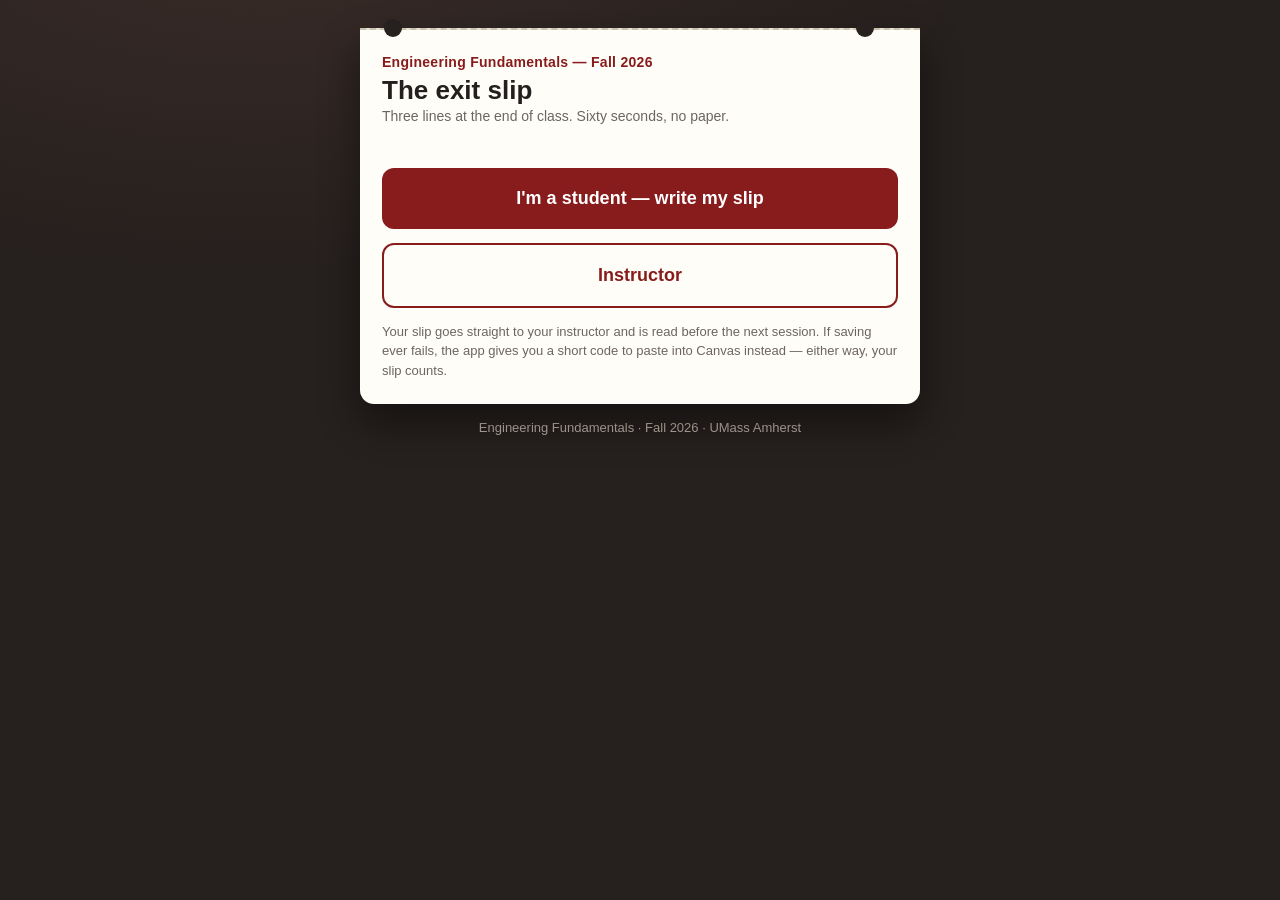
<file: index.html>
<!DOCTYPE html>
<html lang="en">
<head>
<meta charset="utf-8">
<meta name="viewport" content="width=device-width, initial-scale=1">
<title>Exit Slip — Engineering Fundamentals</title>
<style>
  :root{
    --ink:#231F1E; --desk:#26201E; --maroon:#881C1C; --maroon-d:#5A1414;
    --gold:#FFB81C; --paper:#FFFDF8; --paper-edge:#E8E2D4; --grey:#6C6560;
    --line:#DDD6C8; --ok:#1F7A33; --cream:#FBF3DD;
  }
  *{box-sizing:border-box; margin:0}
  html,body{height:100%}
  body{
    font-family:-apple-system,"Segoe UI",Roboto,Helvetica,Arial,sans-serif;
    background:
      radial-gradient(1200px 600px at 20% -10%, #3A2C28 0%, transparent 60%),
      var(--desk);
    color:var(--ink); padding:28px 14px 60px; display:flex; justify-content:center;
  }
  .wrap{width:100%; max-width:560px}
  .wide .wrap{max-width:980px}

  /* ---------- the slip ---------- */
  .slip{
    background:var(--paper); border-radius:0 0 14px 14px; position:relative;
    box-shadow:0 18px 40px rgba(0,0,0,.45), 0 2px 0 var(--paper-edge) inset;
    padding:26px 22px 24px;
  }
  .slip::before{ /* perforated tear line */
    content:""; position:absolute; left:0; right:0; top:0; height:0;
    border-top:2px dashed #C9C1AF;
  }
  .slip::after{ /* punched notches */
    content:""; position:absolute; top:-9px; left:24px; width:18px; height:18px;
    border-radius:50%; background:var(--desk); box-shadow:472px 0 0 var(--desk);
  }
  @media (max-width:560px){ .slip::after{ box-shadow:calc(100vw - 94px) 0 0 var(--desk); } }

  .kicker{color:var(--maroon); font-weight:700; letter-spacing:.02em; font-size:14px}
  h1{font-size:26px; line-height:1.15; margin:6px 0 2px; font-weight:800}
  .sub{color:var(--grey); font-size:14px; margin-bottom:18px}

  .prompt{font-family:Georgia,'Times New Roman',serif; font-style:italic; font-size:16px;
          color:var(--ink); margin:18px 0 6px}
  .prompt b{font-style:normal; font-family:inherit}
  input[type=text], textarea, select{
    width:100%; font:inherit; font-size:16px; color:var(--ink);
    background:transparent; border:0; border-bottom:2px solid var(--line);
    padding:8px 2px; border-radius:0; outline-offset:4px;
  }
  textarea{resize:vertical; min-height:52px; line-height:1.45}
  input:focus, textarea:focus, select:focus, button:focus-visible{
    outline:3px solid var(--gold); outline-offset:3px; border-radius:4px;
  }
  .row{display:flex; gap:14px}
  .row > *{flex:1}

  .choices{display:grid; gap:10px; margin-top:8px}
  .choice{border:2px solid var(--line); border-radius:12px; padding:12px 14px; cursor:pointer;
          display:flex; gap:12px; align-items:baseline; background:#fff}
  .choice input{width:auto}
  .choice.sel{border-color:var(--maroon); background:var(--cream)}
  .choice .d{font-weight:700}
  .choice .m{color:var(--grey); font-size:13px}

  button{
    font:inherit; font-weight:700; border:0; border-radius:12px; cursor:pointer;
    padding:14px 18px; font-size:16px;
  }
  .primary{background:var(--maroon); color:#fff; width:100%; margin-top:22px}
  .primary:active{transform:translateY(1px)}
  .ghost{background:transparent; color:var(--maroon); border:2px solid var(--maroon)}
  .tiny{padding:7px 12px; font-size:13px; border-radius:9px}
  .goldbtn{background:var(--gold); color:var(--ink)}

  .modes{display:grid; gap:14px; margin-top:22px}
  .modes button{padding:20px; font-size:18px}

  /* stamp */
  .stampwrap{position:relative; min-height:120px; margin-top:8px}
  .stamp{
    position:absolute; right:8px; top:6px; transform:rotate(-8deg);
    border:3px solid var(--maroon); color:var(--maroon); border-radius:10px;
    padding:10px 16px; font-weight:800; font-size:20px; letter-spacing:.04em;
    opacity:.92; background:rgba(136,28,28,.04);
  }
  @media (prefers-reduced-motion:no-preference){
    .stamp{animation:thunk .38s cubic-bezier(.2,1.6,.4,1) both}
    @keyframes thunk{from{transform:rotate(-8deg) scale(2.4); opacity:0} to{transform:rotate(-8deg) scale(1); opacity:.92}}
  }
  .echo{border-left:4px solid var(--gold); background:var(--cream); padding:12px 14px; border-radius:0 10px 10px 0; margin-top:14px}
  .echo p{font-size:14px; margin:6px 0}
  .echo .q{color:var(--grey); font-size:12.5px}

  .note{font-size:13px; color:var(--grey); margin-top:14px; line-height:1.5}
  .err{color:#A31212; font-weight:700; font-size:14px; margin-top:10px}

  /* ---------- instructor ---------- */
  .bar{display:flex; gap:10px; flex-wrap:wrap; align-items:center; margin:14px 0}
  .tab{border:2px solid var(--line); background:#fff; border-radius:999px; padding:8px 14px; font-weight:700; cursor:pointer}
  .tab.sel{background:var(--maroon); color:#fff; border-color:var(--maroon)}
  table{border-collapse:collapse; width:100%; font-size:13.5px; background:#fff; border-radius:10px; overflow:hidden}
  th,td{border:1px solid #EEE7DA; padding:6px 8px; text-align:center}
  th{background:#F6F1E6; font-size:12px}
  td.name{text-align:left; font-weight:600; white-space:nowrap}
  td.on{background:var(--cream); color:var(--maroon); font-weight:800}
  td.pts{font-weight:800}
  .cards{display:grid; gap:12px; margin-top:12px}
  .card{background:#fff; border:1px solid var(--line); border-radius:12px; padding:14px 16px}
  .card h4{font-size:15px; margin-bottom:6px}
  .card .q{color:var(--grey); font-size:12px; margin-top:8px}
  .card .a{font-size:14.5px; white-space:pre-wrap}
  .card .a3{background:var(--cream); border-radius:8px; padding:8px 10px}
  .muted{color:#B9B2A4}
  .prog{font-size:13px; color:var(--gold); font-weight:700}
  .pill{background:var(--cream); border-radius:999px; padding:4px 10px; font-size:12.5px; font-weight:700; color:var(--maroon)}
</style>
</head>
<body>
<div class="wrap" id="app"></div>

<script>
"use strict";
/* ================= CONFIG ================= */
const ENDPOINT = "https://script.google.com/macros/s/AKfycbxg7EHnz2ktAMmu8cIKXQAJZbHVkMzBgT1LUWvkk9kvGPnUGHkkqmKbbreABtObflYBHg/exec";  // PASTE your Google Apps Script /exec URL here — or leave "" when running with server.py
const INSTRUCTOR_KEY = "1766921";           // used by the dashboard; the backend verifies it too
const BEST_OF = 10;                          // best 10 of 13 slips count

const SECTIONS = {
  "36-01": { label:"Monday 4:00 PM", room:"Dwight House 132", nbr:"19765",
    meetings:[["w01","Mon Sep 14"],["w02","Mon Sep 21"],["w03","Mon Sep 28"],["w04","Mon Oct 5"],
      ["w05","Mon Oct 19"],["w06","Mon Oct 26"],["lu1","Mon Nov 2"],["lu2","Mon Nov 9"],
      ["w07","Mon Nov 16"],["w08","Mon Nov 23"],["w09","Mon Nov 30"],["w10","Mon Dec 7"],["w11","Mon Dec 14"]],
    dates:{"w01":"2026-09-14","w02":"2026-09-21","w03":"2026-09-28","w04":"2026-10-05","w05":"2026-10-19","w06":"2026-10-26","lu1":"2026-11-02","lu2":"2026-11-09","w07":"2026-11-16","w08":"2026-11-23","w09":"2026-11-30","w10":"2026-12-07","w11":"2026-12-14"} },
  "37-24": { label:"Tuesday 4:00 PM", room:"Hasbrouck Lab Add 107", nbr:"21089",
    meetings:[["w01","Tue Sep 8"],["w02","Tue Sep 15"],["w03","Tue Sep 22"],["w04","Tue Sep 29"],
      ["w05","Tue Oct 6"],["lu1","Tue Oct 13"],["w06","Tue Oct 20"],["lu2","Tue Oct 27"],
      ["w07","Tue Nov 10"],["w08","Tue Nov 17"],["w09","Tue Dec 1"],["w10","Tue Dec 8"],["w11","Tue Dec 15"]],
    dates:{"w01":"2026-09-08","w02":"2026-09-15","w03":"2026-09-22","w04":"2026-09-29","w05":"2026-10-06","lu1":"2026-10-13","w06":"2026-10-20","lu2":"2026-10-27","w07":"2026-11-10","w08":"2026-11-17","w09":"2026-12-01","w10":"2026-12-08","w11":"2026-12-15"} },
  "37-25": { label:"Wednesday 11:15 AM", room:"Engineering Lab II 115", nbr:"21090",
    meetings:[["w01","Wed Sep 9"],["w02","Wed Sep 16"],["w03","Wed Sep 23"],["w04","Wed Sep 30"],
      ["w05","Wed Oct 7"],["lu1","Wed Oct 14"],["w06","Wed Oct 21"],["lu2","Wed Oct 28"],
      ["w07","Wed Nov 4"],["w08","Wed Nov 18"],["w09","TUE Nov 24"],["w10","Wed Dec 2"],["w11","Wed Dec 9"]],
    dates:{"w01":"2026-09-09","w02":"2026-09-16","w03":"2026-09-23","w04":"2026-09-30","w05":"2026-10-07","lu1":"2026-10-14","w06":"2026-10-21","lu2":"2026-10-28","w07":"2026-11-04","w08":"2026-11-18","w09":"2026-11-24","w10":"2026-12-02","w11":"2026-12-09"} },
};
const MEET_NAME = id => id.startsWith("lu") ? "★ Success Toolkit workshop" : "Week " + Number(id.slice(1));
const PROMPTS = {
  default:["One thing from today I could explain to a friend","Write one number you met in class today, with its units (for example: 746 W, 2.5 cm, 24 hr)","One question I still have (all questions are important 😊)"],
  w09:["One number my sheet computed today (with units)","One what-if I ran — and what it answered","The what-if I most need answered before presentation day"],
  w10:["My script prints ___ (units ___) — and does it match my sheet?","Our presentation cut is ___","One question before presentation day"],
  w11:["The best question my team was asked","One thing I would change about our talk or poster","One takeaway from another team's presentation"],
  lu:["One strategy from today I will actually try","When exactly I will use it this week","One question about studying, or about this course"],
};
const promptsFor = id => id.startsWith("lu") ? PROMPTS.lu : (PROMPTS[id] || PROMPTS.default);
const CHEERS = [
  "Uncertainty in your greatness today: \u00b10%.",
  "Another data point says you showed up \u2014 and the trend line looks strong. \ud83d\udcc8",
  "Slip received. Dimensional analysis confirms: you = one solid engineer.",
  "That\u2019s 1 slip \u00d7 13 weeks of momentum. Units check out. \ud83d\ude0a",
  "F = ma, and you just supplied the a. Nice acceleration.",
  "Logged, timestamped, appreciated \u2014 in that order.",
  "Your future PE license just felt a tiny disturbance of pride.",
  "Efficiency of today\u2019s effort: well above the Carnot limit. Don\u2019t tell thermodynamics.",
  "One more slip and the histogram of your semester keeps its beautiful shape.",
  "Signal received, noise negligible. See you next week. \ud83d\udee0\ufe0f",
  "Payback period on showing up today: about one exam you\u2019ll never have to take. \ud83d\ude09",
];

/* ================= BACKEND (Google Apps Script or local server.py) ================= */
const API = ENDPOINT || "api";              // "" -> same-origin /api (server.py mode)
const hasStore = () => true;                 // a backend is always assumed; failures fall back to codes
async function apiPost(payload){
  let lastErr = null;
  for (let tryN = 0; tryN < 3; tryN++){
    try {
      const r = await fetch(API, { method:"POST",
        headers:{ "Content-Type":"text/plain;charset=utf-8" },   // simple request: no CORS preflight
        body: JSON.stringify(payload) });
      if (r.ok){ const j = await r.json(); if (j && j.ok) return j; lastErr = new Error(j && j.error || "backend said no"); }
      else lastErr = new Error("HTTP " + r.status);
    } catch(e){ lastErr = e; }
    await new Promise(res => setTimeout(res, 350 * (tryN + 1) * (tryN + 1)));
  }
  throw lastErr;
}
async function apiList(){
  const url = API + (API.includes("?") ? "&" : "?") + "action=list&key=" + encodeURIComponent(INSTRUCTOR_KEY);
  const r = await fetch(url);
  if (!r.ok) throw new Error("HTTP " + r.status);
  const j = await r.json();
  if (!j.ok) throw new Error(j.error || "list refused");
  return j.rows || [];
}
const saveSlip = rec => apiPost({ action:"submit", rec });
const delSlipRow = (sec, mid, slug) => apiPost({ action:"delete", key:INSTRUCTOR_KEY, sec, mid, slug });

/* ================= UTIL ================= */
const $ = sel => document.querySelector(sel);
const esc = s => String(s ?? "").replace(/[&<>"']/g, c => ({"&":"&amp;","<":"&lt;",">":"&gt;",'"':"&quot;","'":"&#39;"}[c]));
const slugify = s => s.toLowerCase().normalize("NFKD").replace(/[^a-z0-9]+/g,"-").replace(/^-+|-+$/g,"").slice(0,40) || "student";
function todayMeeting(sec){
  const today = new Date().toISOString().slice(0,10);
  const d = SECTIONS[sec].dates;
  let best = SECTIONS[sec].meetings[0][0], gap = Infinity;
  for (const [id] of SECTIONS[sec].meetings){
    const g = Math.abs(new Date(d[id]) - new Date(today));
    if (g < gap){ gap = g; best = id; }
  }
  return best;
}
function download(name, text, type){
  const b = new Blob([text], {type}); const a = document.createElement("a");
  a.href = URL.createObjectURL(b); a.download = name; a.click();
  setTimeout(()=>URL.revokeObjectURL(a.href), 5000);
}
const encodeCode = rec => btoa(unescape(encodeURIComponent(JSON.stringify(rec))));
const decodeCode = s => JSON.parse(decodeURIComponent(escape(atob(s.trim()))));

/* ================= VIEWS ================= */
const app = $("#app");
function shell(inner, wide){
  document.body.classList.toggle("wide", !!wide);
  app.innerHTML = `<div class="slip">${inner}</div>
    <p class="note" style="color:#B9B2A4; text-align:center">Engineering Fundamentals · Fall 2026 · UMass Amherst</p>`;
}

function viewHome(){
  shell(`
    <div class="kicker">Engineering Fundamentals — Fall 2026</div>
    <h1>The exit slip</h1>
    <p class="sub">Three lines at the end of class. Sixty seconds, no paper.</p>
    <div class="modes">
      <button class="primary" id="bStudent">I'm a student — write my slip</button>
      <button class="ghost" id="bInstr">Instructor</button>
    </div>
    <p class="note">Your slip goes straight to your instructor and is read before the next session. If saving ever fails, the app gives you a short code to paste into Canvas instead — either way, your slip counts.</p>
  `);
  $("#bStudent").onclick = () => viewStudent();
  $("#bInstr").onclick = () => viewGate();
}

/* ---------- student ---------- */
let S = { sec:null, mid:null };
function viewStudent(){
  shell(`
    <div class="kicker">Step 1 of 2</div>
    <h1>Which section are you in?</h1>
    <div class="choices" id="secs">
      ${Object.entries(SECTIONS).map(([id,s]) => `
        <label class="choice" data-id="${id}">
          <input type="radio" name="sec" value="${id}">
          <span><span class="d">FYS 191ENG${id}</span><br><span class="m">${s.label} · ${s.room}</span></span>
        </label>`).join("")}
    </div>
    <button class="primary" id="next" disabled>Choose today's session</button>
  `);
  document.querySelectorAll(".choice").forEach(c => c.onclick = () => {
    document.querySelectorAll(".choice").forEach(x => x.classList.remove("sel"));
    c.classList.add("sel"); c.querySelector("input").checked = true;
    S.sec = c.dataset.id; $("#next").disabled = false;
  });
  $("#next").onclick = () => viewSlip();
}

function viewSlip(){
  S.mid = todayMeeting(S.sec);
  const sec = SECTIONS[S.sec];
  const opts = sec.meetings.map(([id,lab]) =>
    `<option value="${id}" ${id===S.mid?"selected":""}>${MEET_NAME(id)} — ${lab}</option>`).join("");
  const draw = () => {
    const P = promptsFor($("#meet").value);
    $("#prompts").innerHTML = P.map((p,i) => `
      <p class="prompt"><b>${i+1}.</b> ${esc(p)}</p>
      <textarea id="a${i}" maxlength="600" ${i===0?'autofocus':''}></textarea>`).join("");
  };
  shell(`
    <div class="kicker">FYS 191ENG${S.sec} · ${sec.label}</div>
    <h1>Today's slip</h1>
    <p class="prompt"><b>Session</b></p>
    <select id="meet">${opts}</select>
    <div class="row" style="margin-top:16px">
      <div><p class="prompt"><b>First name</b></p><input type="text" id="fn" autocomplete="given-name"></div>
      <div><p class="prompt"><b>Last name</b></p><input type="text" id="ln" autocomplete="family-name"></div>
    </div>
    <p class="prompt"><b>Student ID</b> (SPIRE number)</p>
    <input type="text" id="sid" inputmode="numeric" autocomplete="off" placeholder="8 digits">
    <div id="prompts"></div>
    <div class="err" id="err" hidden></div>
    <button class="primary" id="send">Hand in my slip</button>
    <p class="note">Blank lines are okay on a rough day — handing the slip in is what counts.</p>
  `);
  draw();
  $("#meet").onchange = draw;
  $("#send").onclick = submitSlip;
}

async function submitSlip(){
  const fn = $("#fn").value.trim(), ln = $("#ln").value.trim();
  const sid = $("#sid").value.replace(/\D/g, "");
  const err = $("#err");
  if (!fn || !ln){ err.textContent = "Add your first and last name so the point lands with you."; err.hidden = false; return; }
  if (sid.length < 5 || sid.length > 9){ err.textContent = "That Student ID doesn\u2019t look right \u2014 it\u2019s the 8-digit SPIRE number."; err.hidden = false; return; }
  const mid = $("#meet").value;
  const rec = {
    v:2, sec:S.sec, mid, name:(fn+" "+ln).replace(/\s+/g," "), id:sid,
    slug:slugify(ln+"-"+fn) + "-" + sid.slice(-4), ts:new Date().toISOString(),
    a:promptsFor(mid).map((_,i) => $("#a"+i).value.trim()),
  };
  $("#send").disabled = true; $("#send").textContent = "Handing in…";
  try {
    await saveSlip(rec);
    return viewStamp(rec, null);
  } catch(e){
    viewStamp(rec, encodeCode(rec));
  }
}

function viewStamp(rec, code){
  const sec = SECTIONS[rec.sec];
  const lab = sec.meetings.find(m => m[0]===rec.mid)[1];
  const P = promptsFor(rec.mid);
  shell(`
    <div class="stampwrap">
      <div class="kicker">FYS 191ENG${rec.sec}</div>
      <h1>Slip handed in</h1>
      <p class="sub">${esc(rec.name)} · ${MEET_NAME(rec.mid)} — ${lab}</p>
      <div class="stamp" role="status">RECEIVED ✓</div>
    </div>
    <p class="sub" style="color:var(--maroon); font-weight:700; margin-top:8px">${esc(CHEERS[Math.floor(Math.random()*CHEERS.length)])}</p>
    <div class="echo">
      ${rec.a.map((a,i)=>`<p class="q">${esc(P[i])}</p><p>${a?esc(a):'<span class="muted">—</span>'}</p>`).join("")}
    </div>
    ${code ? `
      <p class="err">Storage wasn't reachable, so here is your submission code — paste it into the Canvas box for this week:</p>
      <textarea readonly style="font-size:12px" rows="3" id="code">${code}</textarea>
      <button class="ghost tiny" id="copy" style="margin-top:8px">Copy code</button>`
    : `<p class="note">You're done — see you next week. Wrong session or a typo? Just submit again; the newest slip replaces the old one.</p>`}
    <button class="primary" id="again" style="background:var(--maroon-d)">Hand in another (next student)</button>
  `);
  if (code) $("#copy").onclick = () => { $("#code").select(); document.execCommand("copy"); $("#copy").textContent = "Copied ✓"; };
  $("#again").onclick = () => viewSlip();
}

/* ---------- instructor ---------- */
function viewGate(){
  shell(`
    <div class="kicker">Instructor</div>
    <h1>Passphrase</h1>
    <p class="sub">Set at the top of this file. Anyone with the link can open the student slip; this gate keeps the dashboard out of casual reach — it is a courtesy lock, not encryption.</p>
    <input type="text" id="pw" autocomplete="off">
    <div class="err" id="err" hidden>That's not it.</div>
    <button class="primary" id="go">Open dashboard</button>
  `);
  const go = () => { if ($("#pw").value.trim() === INSTRUCTOR_KEY) viewDash(); else $("#err").hidden = false; };
  $("#go").onclick = go;
  $("#pw").addEventListener("keydown", e => { if (e.key === "Enter") go(); });
}

let D = { rows:[], sec:"37-24", slips:{}, reading:null };
function latestRows(){
  const byKey = {};
  for (const r of D.rows){
    const k = r.sec + ":" + r.mid + ":" + r.slug;
    if (!byKey[k] || r.ts > byKey[k].ts) byKey[k] = r;
  }
  for (const rec of Object.values(D.slips)){
    const k = rec.sec + ":" + rec.mid + ":" + rec.slug;
    if (!byKey[k] || rec.ts > byKey[k].ts) byKey[k] = rec;
  }
  return Object.values(byKey);
}
async function viewDash(){
  shell(`
    <div class="kicker">Instructor dashboard</div>
    <h1>Slips, tallied</h1>
    <div class="bar">
      ${(() => { const cnt = {}; for (const r of latestRows()) cnt[r.sec] = (cnt[r.sec]||0) + 1;
         return Object.keys(SECTIONS).map(s => `<button class="tab ${s===D.sec?'sel':''}" data-s="${s}">${s} · ${SECTIONS[s].label.split(" ")[0]}${cnt[s] ? ` (${cnt[s]})` : ""}</button>`).join(""); })()}
      <span style="flex:1"></span>
      <button class="tiny goldbtn" id="sync">Sync</button>
      <span class="pill" title="${esc(ENDPOINT || "none")}">${ENDPOINT ? "backend: …" + esc(ENDPOINT.slice(-14)) : "NO BACKEND SET"}</span>
      <span class="prog" id="prog"></span>
    </div>
    <div id="matrix"><p class="note">Press Sync to load submissions from your backend.</p></div>
    <div class="bar" style="margin-top:18px">
      <button class="tiny ghost" id="csv">Download CSV</button>
      <button class="tiny ghost" id="backup">Back up everything</button>
      <button class="tiny ghost" id="restore">Restore a backup</button>
      <input type="file" id="restfile" accept="application/json" hidden>
      <button class="tiny ghost" id="paste">Paste codes</button>
    </div>
    <p class="note" id="safety">Data safety: every slip lives in your own backend (your Google Sheet, or the database file next to server.py). Back up weekly with one click \u2014 with a backup file on your computer, nothing can cost you more than a week.</p>
    <div id="reader"></div>
  `, true);

  document.querySelectorAll(".tab").forEach(t => t.onclick = () => { D.sec = t.dataset.s; viewDash(); });
  $("#sync").onclick = sync;
  $("#csv").onclick = exportCSV;
  $("#backup").onclick = fullBackup;
  $("#restore").onclick = () => $("#restfile").click();
  $("#restfile").onchange = restoreBackup;
  $("#paste").onclick = viewPaste;
  if (D.rows.length) drawMatrix();
}
async function sync(){
  $("#prog").textContent = "loading…";
  try { D.rows = await apiList(); }
  catch(e){
    $("#prog").textContent = !ENDPOINT
      ? "This file has no backend address — you're running an OLD index.html. Upload the newest one to GitHub."
      : "Backend unreachable: " + (e && e.message ? e.message : e) + " — endpoint ends with …" + ENDPOINT.slice(-14);
    return;
  }
  const cnt = {}; for (const r of latestRows()) cnt[r.sec] = (cnt[r.sec]||0) + 1;
  const total = Object.values(cnt).reduce((a,b) => a+b, 0);
  if (total && !cnt[D.sec]) D.sec = Object.keys(cnt).sort((a,b) => cnt[b]-cnt[a])[0];
  await viewDash();
  $("#prog").textContent = total + " slips loaded" + (total ? ` — showing ${D.sec}` : " — nothing submitted yet (or ENDPOINT is not set)");
}
function roster(){
  const rows = {};
  for (const rec of latestRows()){
    if (rec.sec !== D.sec) continue;
    const r = rows[rec.slug] = rows[rec.slug] || { slug:rec.slug, marks:{} };
    r.marks[rec.mid] = rec;
    r.name = rec.name || r.name;
  }
  return Object.values(rows).sort((a,b) => a.slug.localeCompare(b.slug));
}
function drawMatrix(){
  const mts = SECTIONS[D.sec].meetings;
  const rows = roster();
  const head = mts.map(([id]) => `<th>${id.startsWith("lu") ? "★" : id.replace("w0","").replace("w","")}</th>`).join("");
  const body = rows.map(r => {
    const n = Object.keys(r.marks).length;
    const pts = Math.min(n, BEST_OF);
    return `<tr><td class="name">${esc(r.name || r.slug.replace(/-\d{4}$/, "").replace(/-/g, " "))}</td>
      ${mts.map(([id]) => r.marks[id] ? `<td class="on">✓</td>` : `<td class="muted">·</td>`).join("")}
      <td>${n}</td><td class="pts">${pts}/${BEST_OF}</td></tr>`;
  }).join("");
  $("#matrix").innerHTML = rows.length ? `
    <table><thead><tr><th style="text-align:left">Student</th>${head}<th>slips</th><th>points</th></tr></thead>
    <tbody>${body}</tbody></table>
    <div class="bar" style="margin-top:10px">
      ${mts.map(([id,lab]) => `<button class="tiny tab" data-m="${id}">${MEET_NAME(id).replace("Success Toolkit workshop","workshop")} · read</button>`).join("")}
    </div>` :
    `<p class="note">No slips for section ${D.sec} yet. An empty dashboard is just a class that hasn't ended.</p>`;
  document.querySelectorAll("[data-m]").forEach(b => b.onclick = () => readWeek(b.dataset.m));
}
async function readWeek(mid){
  const box = $("#reader");
  const P = promptsFor(mid);
  const list = latestRows().filter(r => r.sec === D.sec && r.mid === mid)
                           .sort((a,b) => a.slug.localeCompare(b.slug));
  box.innerHTML = `<h1 style="font-size:20px; margin-top:20px">${MEET_NAME(mid)} — ${esc(SECTIONS[D.sec].meetings.find(m=>m[0]===mid)[1])}</h1><div class="cards" id="cards"></div>`;
  const cards = $("#cards");
  for (const rec of list){
    cards.insertAdjacentHTML("beforeend", `<div class="card">
      <h4>${esc(rec.name)} <span class="pill">${new Date(rec.ts).toLocaleString()}</span>
        <button class="tiny ghost" style="float:right" data-slug="${esc(rec.slug)}">remove</button></h4>
      ${(rec.a||[]).map((a,i) => `<p class="q">${esc(P[i]||"")}</p><p class="a ${i===2?'a3':''}">${a ? esc(a) : '<span class="muted">—</span>'}</p>`).join("")}
    </div>`);
  }
  $("#prog").textContent = list.length + " slips";
  if (!list.length) cards.innerHTML = `<p class="note">No slips for this session yet.</p>`;
  cards.querySelectorAll("[data-slug]").forEach(b => b.onclick = async () => {
    if (!confirm("Remove this slip? The student's point for this session goes with it.")) return;
    try {
      await delSlipRow(D.sec, mid, b.dataset.slug);
      D.rows = D.rows.filter(r => !(r.sec === D.sec && r.mid === mid && r.slug === b.dataset.slug));
      viewDash();
    } catch(e){ $("#prog").textContent = "remove failed — try again"; }
  });
}
async function fullBackup(){
  try { D.rows = await apiList(); } catch(e){ $("#prog").textContent = "couldn't reach the backend"; return; }
  const records = latestRows();
  const stamp = new Date().toISOString();
  download(`exit-slips-FULL-backup-${stamp.slice(0,10)}.json`,
    JSON.stringify({ version: 3, exported: stamp, count: records.length, records }, null, 1), "application/json");
  $("#prog").textContent = `backed up ${records.length} slips \u2713 \u2014 keep this file safe`;
}
async function restoreBackup(ev){
  const f = ev.target.files[0]; if (!f) return;
  let data; try { data = JSON.parse(await f.text()); } catch(e){ $("#prog").textContent = "that file is not a valid backup"; return; }
  const records = (data.records || []).filter(r => r && r.sec && r.mid && r.slug);
  if (!records.length){ $("#prog").textContent = "backup contains no slips"; return; }
  if (!confirm(`Restore ${records.length} slips to the backend?`)) return;
  let ok = 0, fail = 0;
  for (let i = 0; i < records.length; i++){
    $("#prog").textContent = `restoring ${i+1}/${records.length}\u2026`;
    try { await apiPost({ action:"submit", rec: records[i] }); ok++; } catch(e){ fail++; }
  }
  $("#prog").textContent = `restored ${ok} slips` + (fail ? `, ${fail} failed \u2014 run restore again` : " \u2713");
  sync();
}
function exportCSV(){
  const mts = SECTIONS[D.sec].meetings;
  const rows = roster();
  const head = ["student", "id_last4", ...mts.map(([id]) => id), "slips", `points_best_${BEST_OF}`].join(",");
  const lines = rows.map(r => {
    const n = Object.keys(r.marks).length;
    const m = r.slug.match(/-(\d{4})$/);
    return [ '"' + (r.name || r.slug.replace(/-\d{4}$/, "").replace(/-/g," ")).replace(/"/g,'""') + '"',
      m ? m[1] : "", ...mts.map(([id]) => r.marks[id] ? 1 : 0), n, Math.min(n, BEST_OF) ].join(",");
  });
  download(`exit-slips-${D.sec}.csv`, [head, ...lines].join("\n"), "text/csv");
}
function viewPaste(){
  shell(`
    <div class="kicker">Instructor</div>
    <h1>Paste submission codes</h1>
    <p class="sub">For slips handed in as codes (for example via a Canvas text box): one code per line.</p>
    <textarea id="codes" rows="8" style="font-size:12px"></textarea>
    <div class="err" id="err" hidden></div>
    <button class="primary" id="load">Add these slips</button>
    <button class="ghost" id="back" style="width:100%; margin-top:10px">Back to dashboard</button>
  `);
  $("#back").onclick = viewDash;
  $("#load").onclick = () => {
    let ok = 0, bad = 0;
    for (const line of $("#codes").value.split(/\s+/).filter(Boolean)){
      try { const rec = decodeCode(line); D.slips[`${rec.sec}:${rec.mid}:${rec.slug}`] = rec; ok++; }
      catch(e){ bad++; }
    }
    if (bad){ $("#err").textContent = `${ok} added, ${bad} lines were not valid codes.`; $("#err").hidden = false; }
    else viewDash();
  };
}

viewHome();
</script>
</body>
</html>
</file>
